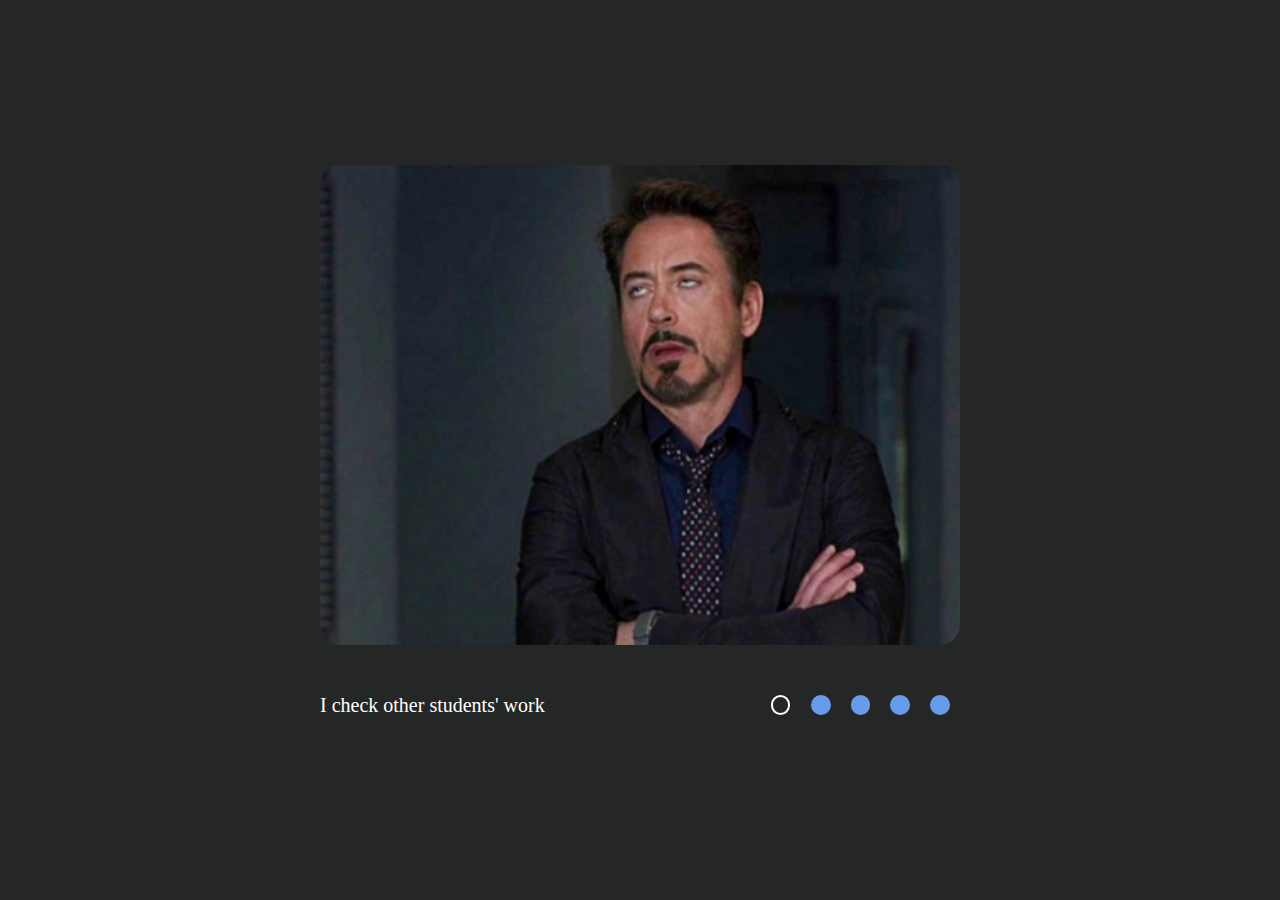
<file: index.html>
<!DOCTYPE html>
<html lang="en">
<head>
  <meta charset="UTF-8">
  <meta name="viewport" content="width=device-width, initial-scale=1.0">
  <title>CSS Meme Slider</title>
  <link rel="stylesheet" href="normalize.css">
  <link rel="stylesheet" href="index.css">
</head>
<body>
  <header>
    <h1 class="visually-hidden">Meme Slider</h1>
  </header>
    <main class="main">
      <div class="meme__slider">
        <input class="meme__input" type="radio" name="radio" id="img1" checked>
        <input class="meme__input" type="radio" name="radio" id="img2">
        <input class="meme__input" type="radio" name="radio" id="img3">
        <input class="meme__input" type="radio" name="radio" id="img4">
        <input class="meme__input" type="radio" name="radio" id="img5">

        <div class="meme__images">
          <div class="meme__images-container">
            <img class="meme__img" src="./img/img1.png" srcset="./img/img1-380.png 380w" sizes="380vw" alt="Robert Downey rolls his eyes">
            <img class="meme__img" src="./img/img2.png" srcset="./img/img2-380.png 380w" sizes="380vw" alt="Leonardo DiCaprio raises his glass">
            <img class="meme__img" src="./img/img3.png" srcset="./img/img3-380.png 380w" sizes="380vw" alt="Dog with an empty wallet">
            <img class="meme__img" src="./img/img4.png" srcset="./img/img4-380.png 380w" sizes="380vw" alt="Forrest Gump says">
            <img class="meme__img" src="./img/img5.png" srcset="./img/img5-380.png 380w" sizes="380vw" alt="Trollface laughs">
          </div>
        </div>

        <div class="meme__control">
          <div class="meme__texts">
            <div class="meme__texts-container">
              <p class="meme__text">I check other students' work</p>
              <p class="meme__text">If you received the maximum score for an assignment</p>
              <p class="meme__text">Interviewer: why do you want to work for us?</p>
              <p class="meme__text">My mom says i'm special</p>
              <p class="meme__text">The secret to trolling is to always and</p>
            </div>
          </div>

          <div class="meme__buttons">
            <div class="meme__buttons-container">
              <label for="img1" class="meme__circle circle1"></label>
              <label for="img2" class="meme__circle circle2"></label>
              <label for="img3" class="meme__circle circle3"></label>
              <label for="img4" class="meme__circle circle4"></label>
              <label for="img5" class="meme__circle circle5"></label>
              </div>
            </div>
          </div>

      </div>
    </main>
</body>
</html>
</file>
<file: index.css>
* {
  box-sizing: border-box;
  margin: 0;
  padding: 0;
}

html {
  scroll-behavior: smooth;
  font-size: 1.25em;
}

.visually-hidden {
  display: none;
}

.main {
  display: flex;
  justify-content: center;
  align-items: center;
  min-height: 100vh;
  background-color: rgb(37, 39, 38);
}

.meme__slider {
  display: flex;
  flex-direction: column;
  justify-content: space-between;
  gap: 1.5rem;
  padding: 1rem;
  max-width: 34rem;
}

.meme__input {
  display: none;
}

.meme__images {
  overflow: hidden;
}

.meme__images-container {
  display: flex;
  flex-direction: row;
  justify-content: space-between;
  gap: 10%;
  width: 100%;
  transition: all 0.5s ease-in-out;
}

.meme__img {
  display: block;
  width: 100%;
  height: auto;
  border-radius: 1rem;
}

#img1:checked ~ .meme__images .meme__images-container {
  margin-left: 0;
}

#img2:checked ~ .meme__images .meme__images-container {
  margin-left: -110%;
}

#img3:checked ~ .meme__images .meme__images-container {
  margin-left: -220%;
}

#img4:checked ~ .meme__images .meme__images-container {
  margin-left: -330%;
}

#img5:checked ~ .meme__images .meme__images-container {
  margin-left: -440%;
}

#img1:checked ~ .meme__control .meme__texts-container {
  margin-left: 0;
}

#img2:checked ~ .meme__control .meme__texts-container {
  margin-left: -100%;
}

#img3:checked ~ .meme__control .meme__texts-container {
  margin-left: -200%;
}

#img4:checked ~ .meme__control .meme__texts-container {
  margin-left: -300%;
}

#img5:checked ~ .meme__control .meme__texts-container {
  margin-left: -400%;
}

.meme__control {
  display: flex;
  flex-direction: row;
  justify-content: center;
  align-items: center;
}

.meme__texts {
  overflow: hidden;
}

.meme__texts-container {
  display: flex;
  flex-direction: row;
  justify-content: space-between;
  width: 500%;
  line-height: 150%;
  transition: 0.5s ease-in-out;
}

.meme__text {
  display: flex;
  align-items: center;
  width: 100%;
  color: #ffffff;
}

.meme__buttons-container {
  display: flex;
  flex-direction: row;
  justify-content: space-between;
  align-items: center;
  width: 11rem;
  padding-left: 1rem;

}

.meme__circle {
  display: block;
  width: 2rem;
  height: 2rem;
  background-color: #679ceb;
  border-radius: 50%;
  border: 0.5rem solid rgb(37, 39, 38);
  cursor: pointer;
  -webkit-tap-highlight-color: transparent;
}

.meme__circle:hover {
  background-color: #ffffff;
  border: 0.5rem solid  rgb(37, 39, 38);
  cursor: pointer;
}

.meme__circle:active {
  background-color: #b4b4b4;
  border: 0.5rem solid  rgb(37, 39, 38);
}


#img1:checked ~ .meme__control .circle1,
#img2:checked ~ .meme__control .circle2,
#img3:checked ~ .meme__control .circle3,
#img4:checked ~ .meme__control .circle4,
#img5:checked ~ .meme__control .circle5 {
  width: 1rem;
  height: 1rem;
  background-color: transparent;
  border: 0.1rem solid #ffffff;
  margin: 0.53rem;
}

@media (max-width: 640px) {
.meme__slider {
  padding: 0.4rem;
}

.meme__img {
  max-width: 100%;
  object-fit: contain;
}

  .meme__control {
    flex-direction: column-reverse;
  }

  .meme__buttons-wrapper {
    padding-left: 0;
  }

  .meme__text {
    display: block;
    padding-top: 0.8rem;
    font-size: 0.9rem;
  }
}

@media (max-width: 390px) {
  .meme__slider {
  min-width: 15rem;
  }

  .meme__text {
    font-size: 0.8rem;
  }
}
</file>
